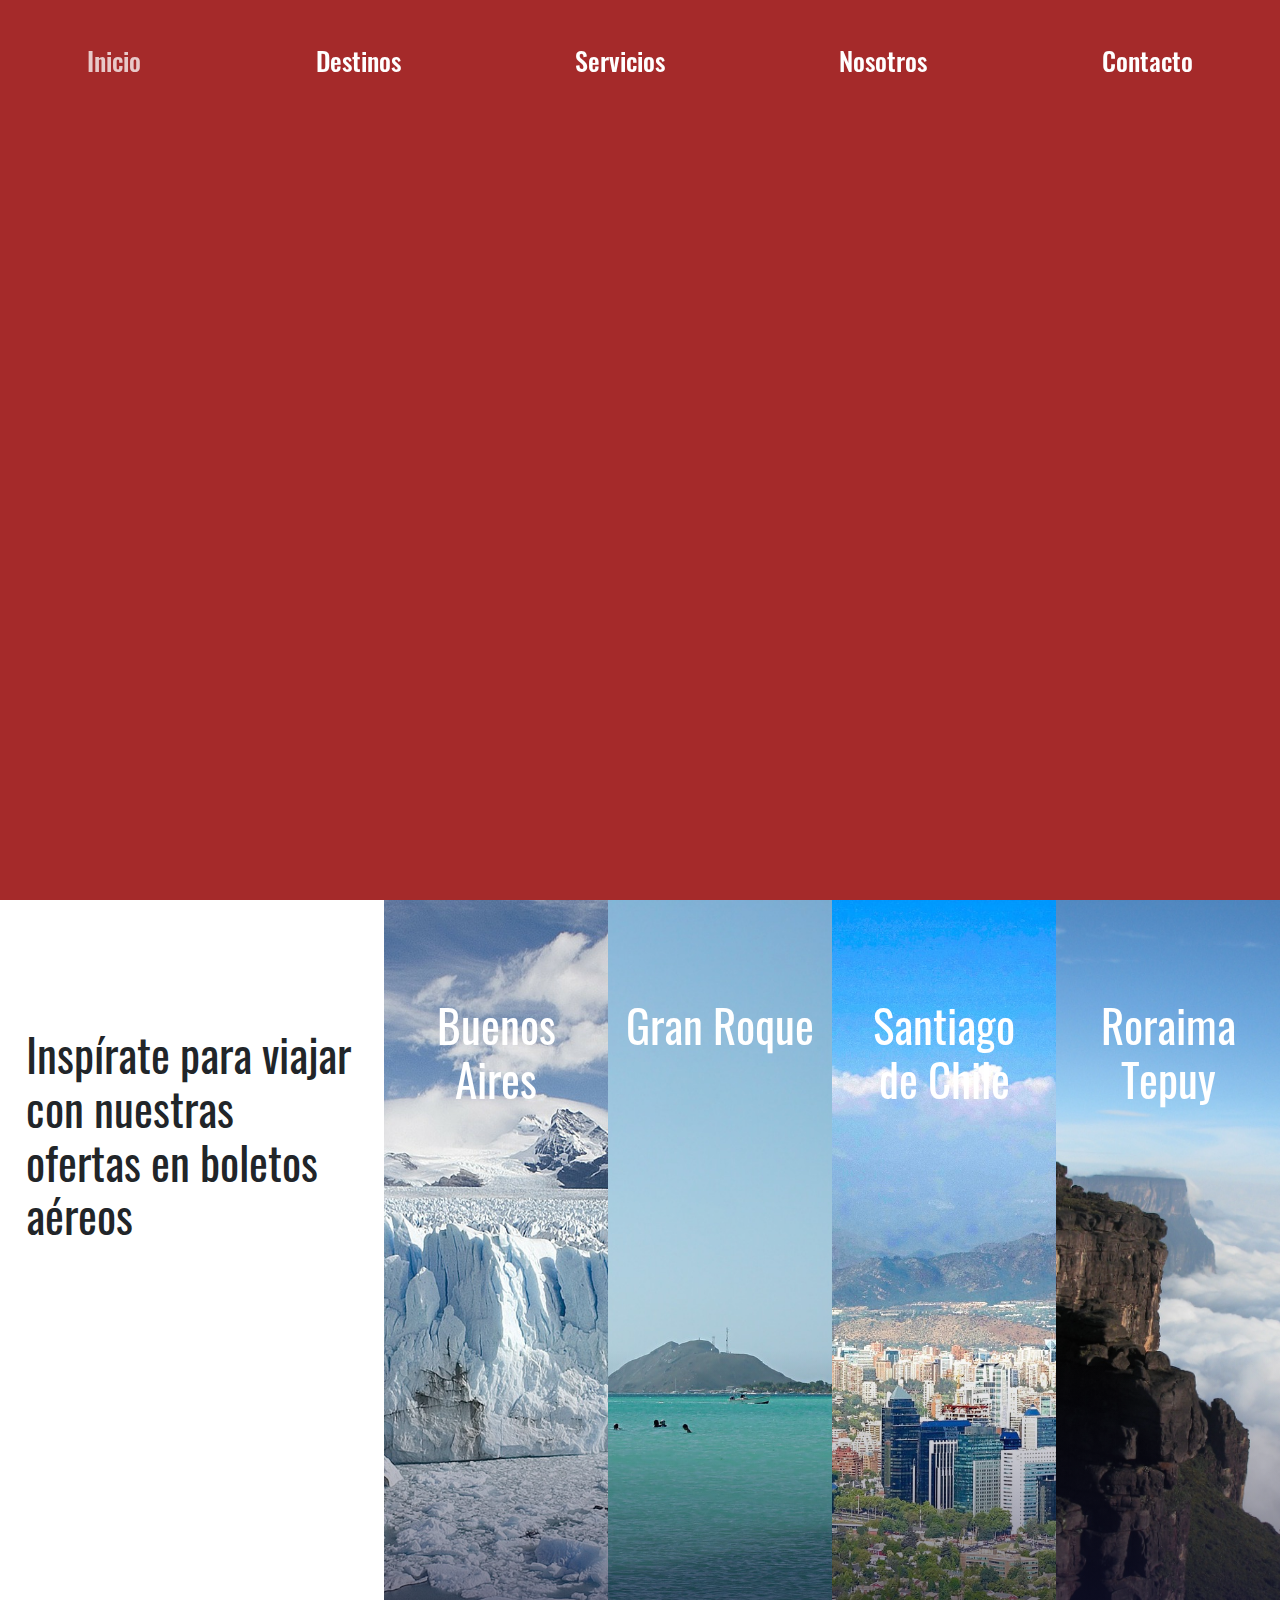
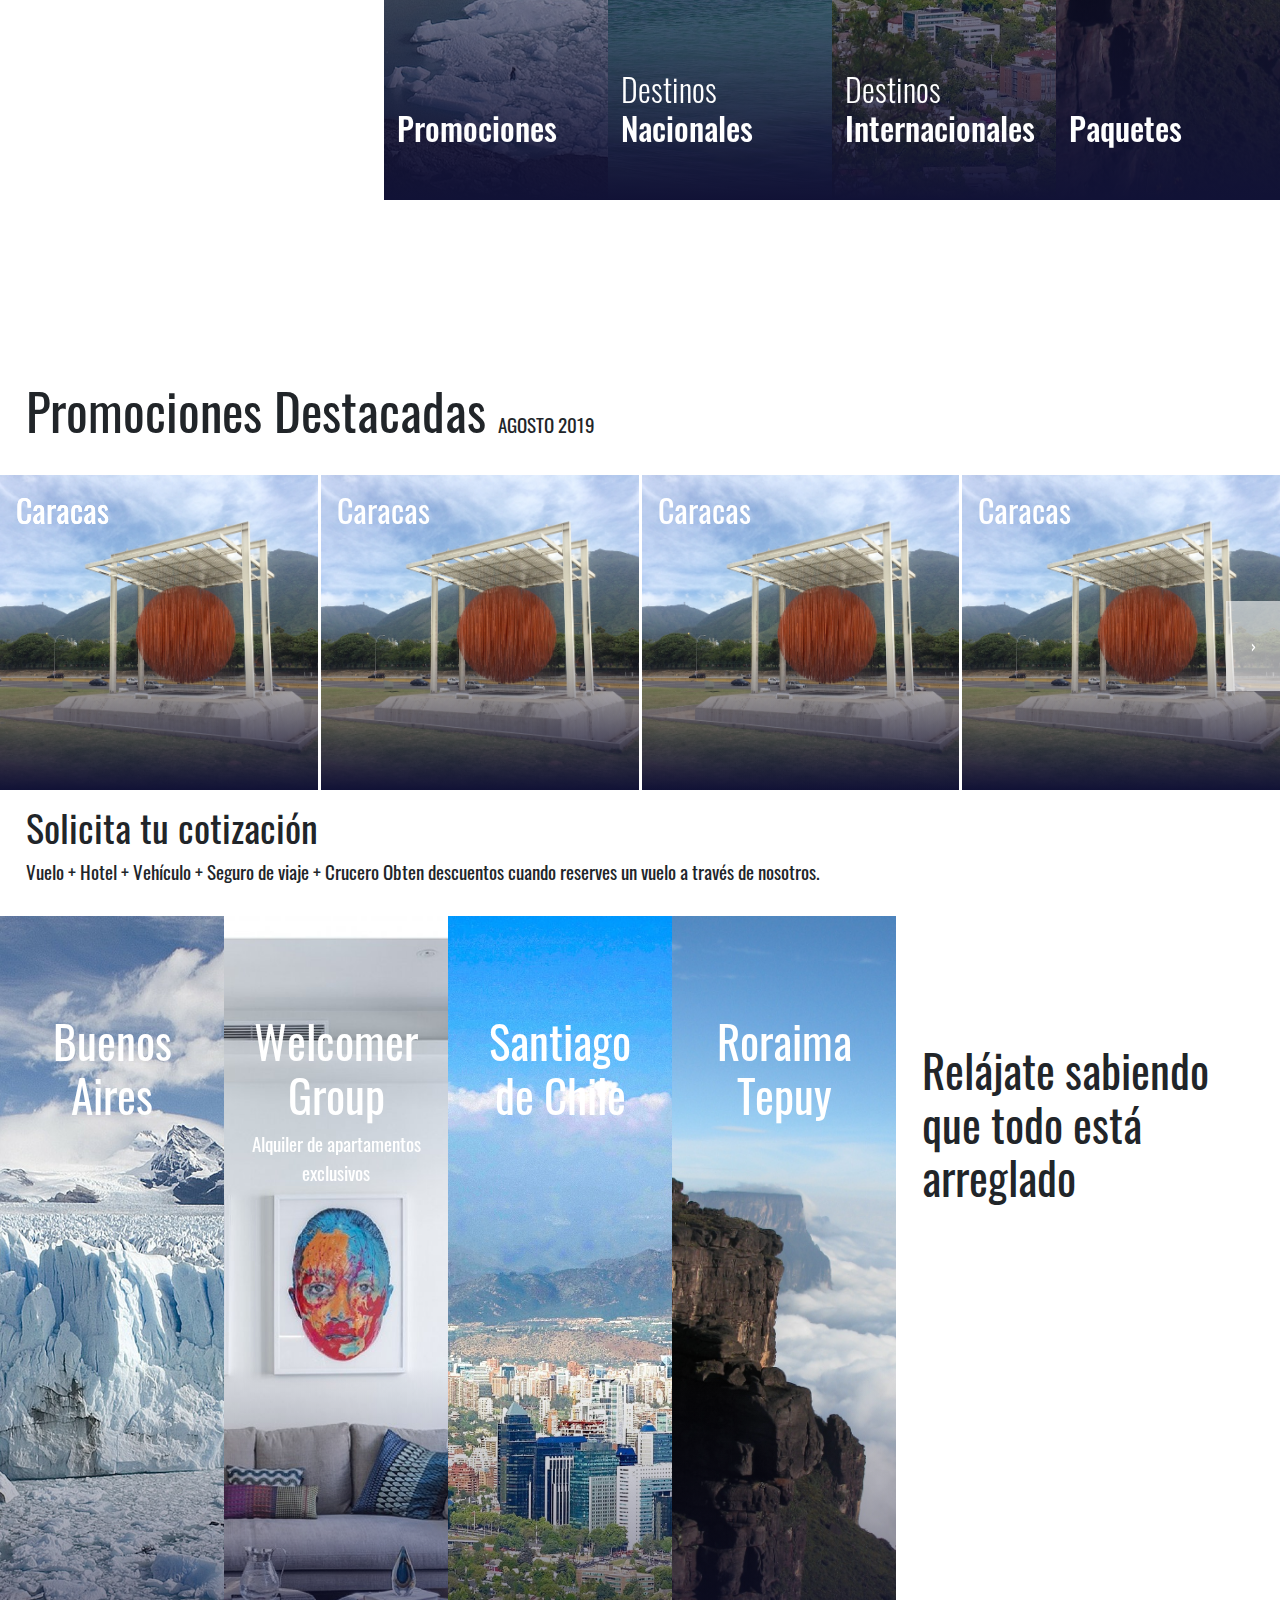
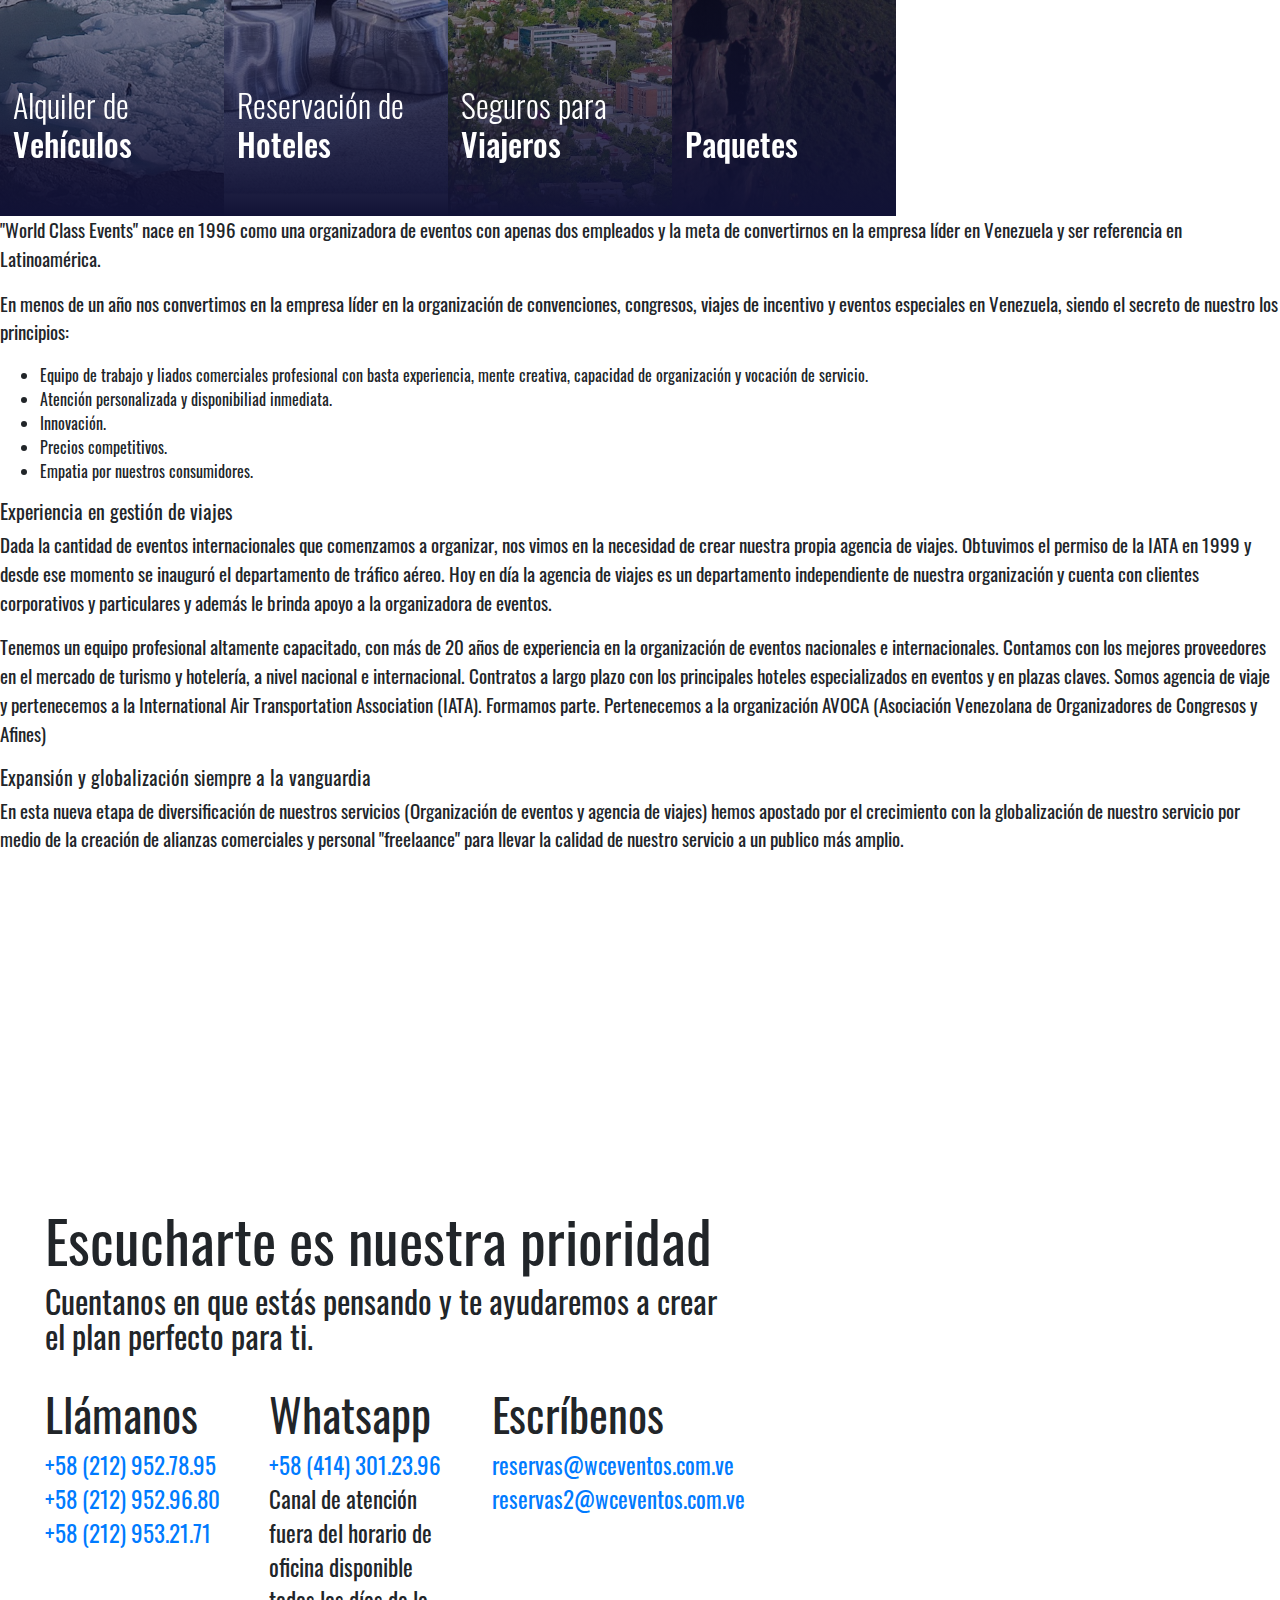
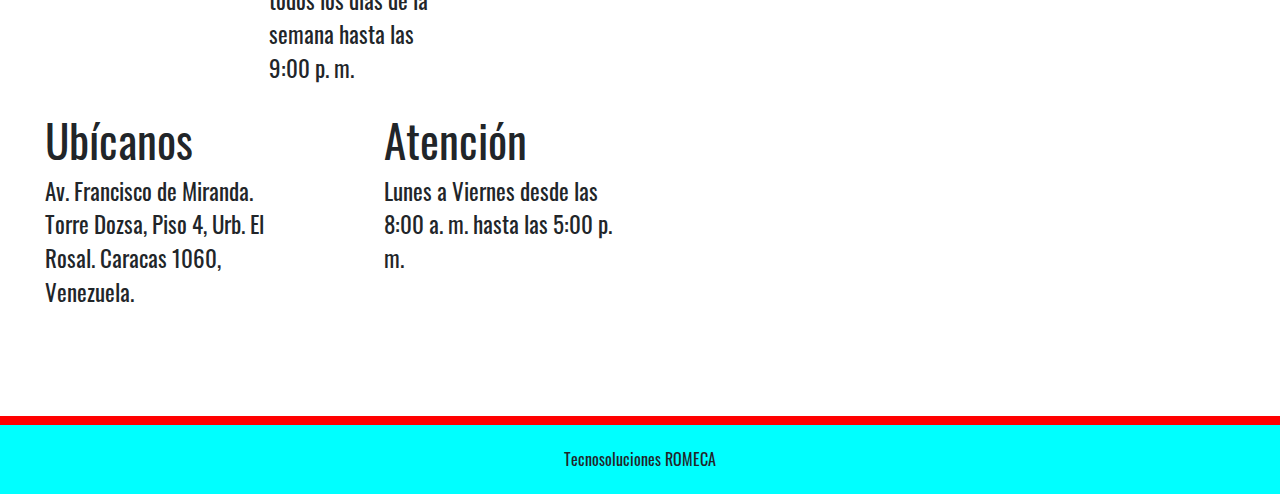
<file: index.html>
<!DOCTYPE html>
<html lang="es">

<head>
  <meta charset="utf-8">
  <meta name="viewport" content="width=device-width, initial-scale=1, shrink-to-fit=no">
  <meta http-equiv="x-ua-compatible" content="ie=edge">
  <title>.: World Class Events :.</title>
  <!-- Font Awesome -->
  <link rel="stylesheet" href="https://use.fontawesome.com/releases/v5.8.2/css/all.css">
  <!-- Bootstrap core CSS -->
  <link href="css/bootstrap.min.css" rel="stylesheet">
  <!-- Material Design Bootstrap -->
  <link href="css/mdb.min.css" rel="stylesheet">

  <link rel="stylesheet" href="css/owl.carousel.min.css">
  <link rel="stylesheet" href="css/owl.theme.default.min.css">
  <!-- Your custom styles (optional) -->
  <link href="css/style.css" rel="stylesheet">

  <meta http-equiv="Expires" content="0">

  <meta http-equiv="Last-Modified" content="0">

  <meta http-equiv="Cache-Control" content="no-cache, mustrevalidate">

  <meta http-equiv="Pragma" content="no-cache">

</head>

<body id="pagina">

    <nav id="mainNav">
        <ul class="nav justify-content-around" id="primnav">
            <li class="nav-item wc">
                <a class="nav-link js-scroll-trigger" href="#inicio"><span>Inicio</span></a>
              </li>
            <li class="nav-item">
              <a class="nav-link js-scroll-trigger" href="#destinos"><span>Destinos</span></a>
              </li>
            <li class="nav-item">
                <a class="nav-link js-scroll-trigger" href="#servicios"><span>Servicios</span></a>
              </li>
            <li class="nav-item">
              <a class="nav-link js-scroll-trigger b-nosotros nav-us" href="#nosotros"><span>Nosotros</span></a>
              </li>
            <li class="nav-item">
              <a class="nav-link js-scroll-trigger" href="#contacto"><span>Contacto</span></a>
              </li>
              <li class="nav-item" style="display: none; visibility: hidden">
                <a class="nav-link navowl js-scroll-trigger" href="#d-destinos" style="display: none; visibility: hidden"></a>
              </li>
          </ul>
      </nav>
      <ul class="nav seccion-owl" id="secnav">
          <li class="nav-item">
              <a class="nav-link navpromo"><span>Promociones</span></a>
            </li>
          <li class="nav-item">
            <a class="nav-link navnac"><span>Nacional</span></a>
            </li>
          <li class="nav-item">
            <a class="nav-link navinter"><span>Internacional</span></a>
            </li>
          <li class="nav-item">
            <a class="nav-link navpaq"><span>Paquetes</span></a>
            </li>
        </ul>
  
        <ul class="nav seccion-us" id="secnav">
            <li class="nav-item">
                <a class="nav-link navpromo"><span>Somos</span></a>
              </li>
            <li class="nav-item">
              <a class="nav-link navnac"><span>Agencia de Viajes</span></a>
              </li>
            <li class="nav-item">
              <a class="nav-link navinter"><span>Agencia de Eventos</span></a>
              </li>
            <li class="nav-item">
              <a class="nav-link navpaq"><span>Consejos de viaje</span></a>
              </li>
          </ul>

  <section id="inicio">

    </section>

  <section id="destinos" class="filtro">

    <div class="s-intro">
        <h1>Inspírate para viajar con nuestras ofertas en boletos aéreos</h1>
      </div>
    
    <div class="s-promo s-filtro">

        <a class="js-scroll-trigger s-navpromo" href="#d-destinos"></a>

        <div class="t-f-detalles">
            <p class="pcpal">¡RECOMENDACIONES PARA TI!<p>
            <p>Descubre nuevos horizontes con las mejores tarifas en boletos aéreos</p>
          </div>

      <div class="t-filtro">
        <h1><span>Promociones</span></h1>
      </div>

        <div id="s-carousel" class="carousel slide carousel-fade" data-ride="carousel" data-pause="false" data-interval="10000">

            <div class="carousel-inner">
  
              <div class="carousel-item active">
                  <div class="t-item animated fadeInDown delay-2s">
                      <h1><span>Buenos Aires</span></h1>
                    </div>
                <div class="imagen" style="background-image: url(img/promociones/argentina.jpg)"></div>
                </div>
  
              <div class="carousel-item">
                  <div class="t-item animated fadeInDown delay-2s">
                      <h1><span>Miami</span></h1>
                    </div>
                <div class="imagen" style="background-image: url(img/promociones/miami.jpg)"></div>
                </div>
  
                <div class="carousel-item">
                    <div class="t-item animated fadeInDown delay-2s">
                        <h1><span>Medellín</span></h1>
                      </div>
                  <div class="imagen" style="background-image: url(img/promociones/barranquilla.jpg)"></div>
                  </div>
  
              </div>
            </div>

      </div>

    <div class="s-nacional s-filtro">

        <a class="js-scroll-trigger s-navnac" href="#d-destinos"></a>

        <div class="t-f-detalles">
            <p class="pcpal">¡DESCUBRE Y EXPLORA VENEZUELA!<p>
            <p></p>
          </div>

        <div class="t-filtro">
            <h1>Destinos <span>Nacionales</span></h1>
          </div>

        <div id="s-carousel" class="carousel slide carousel-fade" data-ride="carousel" data-pause="false" data-interval="10000">
            <div class="carousel-inner">
              <div class="carousel-item active">
                  <div class="t-item animated fadeInDown delay-2s">
                      <h1><span>Gran Roque</span></h1>
                    </div>
                  <div class="imagen" style="background-image: url(img/destinonacional/granroque.jpg)"></div>
              </div>
              <div class="carousel-item">
                  <div class="t-item animated fadeInDown delay-2s">
                      <h1><span>Mérida</span></h1>
                    </div>
                  <div class="imagen" style="background-image: url(img/destinonacional/merida.jpg)"></div>
              </div>
              <div class="carousel-item">
                  <div class="t-item animated fadeInDown delay-2s">
                      <h1><span>Maracaibo</span></h1>
                    </div>
                  <div class="imagen" style="background-image: url(img/destinonacional/maracaibo.jpg)"></div>
              </div>
            </div>
          </div>

      </div>

    <div class="s-internacional s-filtro">

        <a class="js-scroll-trigger s-navinter" href="#d-destinos"></a>

        <div class="t-f-detalles">
            <p class="pcpal">¡VUELA A TODOS LOS DESTINOS!<p>
            <p>Selección de los destinos más populares al mejor precio.</p>
          </div>

        <div class="t-filtro">
            <h1>Destinos <span>Internacionales</span></h1>
          </div>

        <div id="s-carousel" class="carousel slide carousel-fade" data-ride="carousel" data-pause="false" data-interval="10000">
            <div class="carousel-inner">
              <div class="carousel-item active">
                  <div class="t-item animated fadeInDown delay-2s">
                      <h1><span>Santiago de Chile</span></h1>
                    </div>
                  <div class="imagen" style="background-image: url(img/destinointernacional/santiagodechile.jpg)"></div>
              </div>
              <div class="carousel-item">
                  <div class="t-item animated fadeInDown delay-2s">
                      <h1><span>Lisboa<span></h1>
                    </div>
                  <div class="imagen" style="background-image: url(img/destinointernacional/lisboa.jpg)"></div>
              </div>
              <div class="carousel-item">
                  <div class="t-item animated fadeInDown delay-2s">
                      <h1><span>Lima</span></h1>
                    </div>
                  <div class="imagen" style="background-image: url(img/destinointernacional/lima.jpg)"></div>
              </div>
            </div>
          </div>

      </div>

    <div class="s-paquete s-filtro">

        <a class="js-scroll-trigger s-navpaq" href="#d-destinos"></a>

        <div class="t-f-detalles">
            <p class="pcpal">¡TODO PERO TODO INCLUIDO!<p>
            <p>Paquetes al mejor precio.</p>
          </div>

        <div class="t-filtro">
            <h1><span>Paquetes</span></h1>
          </div>

        <div id="s-carousel" class="carousel slide carousel-fade" data-ride="carousel" data-pause="false" data-interval="10000">
            <div class="carousel-inner">
              <div class="carousel-item active">
                  <div class="t-item animated fadeInDown delay-2s">
                      <h1><span>Roraima Tepuy</span></h1>
                    </div>
                  <div class="imagen" style="background-image: url(img/paquetes/roraima.jpg)"></div>
              </div>
              <div class="carousel-item">
                  <div class="t-item animated fadeInDown delay-2s">
                      <h1><span>Experiencia RAFTING</span></h1>
                    </div>
                  <div class="imagen" style="background-image: url(img/paquetes/rafting.jpg)"></div>
              </div>
              <div class="carousel-item">
                  <div class="t-item animated fadeInDown delay-2s">
                      <h1><span>Margarita Romántica</span></h1>
                    </div>
                  <div class="imagen" style="background-image: url(img/paquetes/margaritaromantica.jpg)"></div>
            </div>
          </div>
      </div>

    </div>

  </section>

  <div class="d-block d-lg-none">
      <h3>Solicita tu cotización</h3>
        <p>Vuelo + Hotel + Vehículo + Seguro de viaje + Crucero Obten descuentos cuando reserves un vuelo a través de nosotros.</p>
    </div>

  <section id="d-destinos">

      <div class="owl-intro">
          <h1>Promociones Destacadas <span>AGOSTO 2019</span></h1>
        </div>

        <div class="owl-carousel" id="owl-nacional">
            <div>
               <div class="tarjeta">                 
                 <div class="tarjeta-titulo"><h1>Caracas</h1></div>
                       <div class="tarjeta-titulo"><h1>Caracas</h1></div>
                       <div class="imagen" style="background-image: url(img/destinonacional/caracas.jpg)"></div>
                   </div>
               </div>
       
             <div>
                 <div class="tarjeta">
                   <div class="tarjeta-titulo"><h1>Caracas</h1></div>
                         <div class="imagen" style="background-image: url(img/destinonacional/caracas.jpg)"></div>
                   </div>
               </div>
       
               <div>
                   <div class="tarjeta">                 
                     <div class="tarjeta-titulo"><h1>Caracas</h1></div>
                           <div class="imagen" style="background-image: url(img/destinonacional/caracas.jpg)"></div>
                       </div>
                   </div>
           
                 <div>
                     <div class="tarjeta">                 
                       <div class="tarjeta-titulo"><h1>Caracas</h1></div>
                             <div class="imagen" style="background-image: url(img/destinonacional/caracas.jpg)"></div>
                       </div>
                   </div>
       
                   <div>
                       <div class="tarjeta">                 
                         <div class="tarjeta-titulo"><h1>Caracas</h1></div>
                               <div class="imagen" style="background-image: url(img/destinonacional/caracas.jpg)"></div>
                         </div>
                     </div>
       
                 </div>

      <div class="publicidad s-intro d-none d-lg-block">
        <h3>Solicita tu cotización</h3>
          <p>Vuelo + Hotel + Vehículo + Seguro de viaje + Crucero Obten descuentos cuando reserves un vuelo a través de nosotros.</p>
      </div>

  </section>

  <section id="servicios" class="filtro">

      <div class="s-intro d-block d-lg-none">
          <h1>Relájate sabiendo que todo está arreglado</h1>
        </div>
      
      <div class="s-vehiculo s-filtro">
  
          <a class="js-scroll-trigger s-navpromo" href="#d-destinos"></a>
  
          <div class="t-f-detalles">
              <p class="pcpal">¡No esperes hasta aterrizar para encontrar tu medio de transporte!<p>
              <p>Te ofrecemos la mayor variedad de vehículos y planes de alquiler ajustados a tus necesidades y con las empresas más confiables de todo el mundo.</p>
            </div>
  
        <div class="t-filtro">
          <h1>Alquiler de <span>Vehículos</span></h1>
        </div>
  
          <div id="s-carousel" class="carousel slide carousel-fade" data-ride="carousel" data-pause="false" data-interval="10000">
  
              <div class="carousel-inner">
    
                <div class="carousel-item active">
                    <div class="t-item animated fadeInDown delay-2s">
                        <h1><span>Buenos Aires</span></h1>
                      </div>
                  <div class="imagen" style="background-image: url(img/promociones/argentina.jpg)"></div>
                  </div>
    
                <div class="carousel-item">
                    <div class="t-item animated fadeInDown delay-2s">
                        <h1><span>Miami</span></h1>
                      </div>
                  <div class="imagen" style="background-image: url(img/promociones/miami.jpg)"></div>
                  </div>
    
                  <div class="carousel-item">
                      <div class="t-item animated fadeInDown delay-2s">
                          <h1><span>Medellín</span></h1>
                        </div>
                    <div class="imagen" style="background-image: url(img/promociones/barranquilla.jpg)"></div>
                    </div>
    
                </div>
              </div>
  
        </div>
  
      <div class="s-hotel s-filtro">
  
          <a class="js-scroll-trigger s-navhotel" href="#d-destinos"></a>
  
          <div class="t-f-detalles">
              <p class="pcpal">¡Ahorra tiempo y dinero en tu reserva de hotel!</p>
              <p>Contamos con una amplia red de proveedores de hoteles de todo el mundo para encontrarte las mejores tarifas.</p>
            </div>
  
          <div class="t-filtro">
              <h1>Reservación de <span>Hoteles</span></h1>
            </div>
  
          <div id="s-carousel" class="carousel slide carousel-fade" data-ride="carousel" data-pause="false" data-interval="10000">
              <div class="carousel-inner">
                <div class="carousel-item active">
                    <div class="t-item animated fadeInDown delay-2s">
                        <h1><span>Welcomer Group</span></h1>
                        <p>Alquiler de apartamentos exclusivos</p>
                      </div>
                    <div class="imagen" style="background-image: url(img/hotel/welcomergroup.jpg)"></div>
                </div>
                <div class="carousel-item">
                    <div class="t-item animated fadeInDown delay-2s">
                        <h1><span>Mariott</span></h1>
                        <p>Alquiler de apartamentos exclusivos</p>
                      </div>
                    <div class="imagen" style="background-image: url(img/hotel/welcomergroup.jpg)"></div>
                </div>
                <div class="carousel-item">
                    <div class="t-item animated fadeInDown delay-2s">
                        <h1><span>Welcomer Group</span></h1>
                        <p>Alquiler de apartamentos exclusivos</p>
                      </div>
                    <div class="imagen" style="background-image: url(img/destinonacional/maracaibo.jpg)"></div>
                </div>
              </div>
            </div>
  
        </div>
  
      <div class="s-seguro s-filtro">
  
          <a class="js-scroll-trigger s-navseguro" href="#d-destinos"></a>
  
          <div class="t-f-detalles">
              <p class="pcpal">¡Viaja tranquilo y seguro!</p>
              <p>Adquiere una de nuestras póliza multiasisitenciales con cobertura internacional y no dejes que ningún imprevisto afecte tu viaje.</p>
            </div>
  
          <div class="t-filtro">
              <h1>Seguros para <span>Viajeros</span></h1>
            </div>
  
          <div id="s-carousel" class="carousel slide carousel-fade" data-ride="carousel" data-pause="false" data-interval="10000">
              <div class="carousel-inner">
                <div class="carousel-item active">
                    <div class="t-item animated fadeInDown delay-2s">
                        <h1><span>Santiago de Chile</span></h1>
                      </div>
                    <div class="imagen" style="background-image: url(img/destinointernacional/santiagodechile.jpg)"></div>
                </div>
                <div class="carousel-item">
                    <div class="t-item animated fadeInDown delay-2s">
                        <h1><span>Lisboa<span></h1>
                      </div>
                    <div class="imagen" style="background-image: url(img/destinointernacional/lisboa.jpg)"></div>
                </div>
                <div class="carousel-item">
                    <div class="t-item animated fadeInDown delay-2s">
                        <h1><span>Lima</span></h1>
                      </div>
                    <div class="imagen" style="background-image: url(img/destinointernacional/lima.jpg)"></div>
                </div>
              </div>
            </div>
  
        </div>
  
      <div class="s-seguro s-filtro">
  
          <a class="js-scroll-trigger s-navseguro" href="#d-destinos"></a>
  
          <div class="t-f-detalles">
              <p class="pcpal">¡Embarcate en unas vacaciones inolvidables!</p>
              <p>Disfruta de nuestras ofertas y promociones todo incluido en destinos de cruceros ofrecidas por las más seguras y prestigiosas compañías marítimas alrededor del mundo.</p>
            </div>
  
          <div class="t-filtro">
              <h1><span>Paquetes</span></h1>
            </div>
  
          <div id="s-carousel" class="carousel slide carousel-fade" data-ride="carousel" data-pause="false" data-interval="10000">
              <div class="carousel-inner">
                <div class="carousel-item active">
                    <div class="t-item animated fadeInDown delay-2s">
                        <h1><span>Roraima Tepuy</span></h1>
                      </div>
                    <div class="imagen" style="background-image: url(img/paquetes/roraima.jpg)"></div>
                </div>
                <div class="carousel-item">
                    <div class="t-item animated fadeInDown delay-2s">
                        <h1><span>Experiencia RAFTING</span></h1>
                      </div>
                    <div class="imagen" style="background-image: url(img/paquetes/rafting.jpg)"></div>
                </div>
                <div class="carousel-item">
                    <div class="t-item animated fadeInDown delay-2s">
                        <h1><span>Margarita Romántica</span></h1>
                      </div>
                    <div class="imagen" style="background-image: url(img/paquetes/margaritaromantica.jpg)"></div>
              </div>
            </div>
        </div>
  
      </div>

      <div class="s-intro d-none d-lg-block">
          <h1>Relájate sabiendo que todo está arreglado</h1>
        </div>
  
    </section>

  <section id="nosotros">

      <p>"World Class Events" nace en 1996 como una organizadora de eventos con apenas dos empleados y la meta de convertirnos en la empresa líder en Venezuela y ser referencia en Latinoamérica.</p>

      <p>En menos de un año nos convertimos en la empresa líder en la organización de convenciones, congresos, viajes de incentivo y eventos especiales en Venezuela, siendo el secreto de nuestro los principios:</p>

      <ul>
        <li>Equipo de trabajo y liados comerciales profesional con basta experiencia, mente creativa, capacidad de organización y vocación de servicio.</li>
        <li>Atención personalizada y disponibiliad inmediata.</li>
        <li>Innovación.</li>
        <li>Precios competitivos.</li>
        <li>Empatia por nuestros consumidores.</li>
      </ul>

      <h5>Experiencia en gestión de viajes</h5>

      <p>Dada la cantidad de eventos internacionales que comenzamos a organizar, nos vimos en la necesidad de crear nuestra propia agencia de viajes. Obtuvimos el permiso de la IATA en 1999 y desde ese momento se inauguró el departamento de tráfico aéreo. Hoy en día la agencia de viajes es un departamento independiente de nuestra organización y cuenta con clientes corporativos y particulares y además le brinda apoyo a la organizadora de eventos.</p>

      <p>Tenemos un equipo profesional altamente capacitado, con más de 20 años de experiencia en la organización de eventos nacionales e internacionales. Contamos con los mejores proveedores en el mercado de turismo y hotelería, a nivel nacional e internacional. Contratos a largo plazo con los principales hoteles especializados en eventos y en plazas claves. Somos agencia de viaje y pertenecemos a la International Air Transportation Association (IATA). Formamos parte. Pertenecemos a la organización AVOCA (Asociación Venezolana de Organizadores de Congresos y Afines)</p>

      <h5>Expansión y globalización siempre a la vanguardia</h5>

      <p>En esta nueva etapa de diversificación de nuestros servicios (Organización de eventos y agencia de viajes) hemos apostado por el crecimiento con la globalización de nuestro servicio por medio de la creación de alianzas comerciales y personal "freelaance" para llevar la calidad de nuestro servicio a un publico más amplio.</p>

  </section>

  <section id="contacto">

        <div class="datos">

            <div class="datos-intro">
                <h1>Escucharte es nuestra prioridad</h1>
                <p>Cuentanos en que estás pensando y te ayudaremos a crear el plan perfecto para ti.</p>
            </div>

              <div class="datos-item">
                <h3>Llámanos</h3>
                <p><a href="tel:+582129527895">+58 (212) 952.78.95</a></p>
                <p><a href="tel:+582129529680">+58 (212) 952.96.80</a></p>
                <p><a href="tel:+582129532171">+58 (212) 953.21.71</a></p>
              </div>
              <div class="datos-item">
                  <h3>Whatsapp</h3>
                  <p><a href="http://whatsapp.wceventos.com.ve" target="blank">+58 (414) 301.23.96</a></p>
                  <p>Canal de atención fuera del horario de oficina disponible todos los días de la semana hasta las 9:00 p. m.</p>
                </div>
              <div class="datos-item mail">
                <h3>Escríbenos</h3>
                <p><a href="mailto: reservas@wceventos.com.ve">reservas@wceventos.com.ve</a></p>
                <p><a href="mailto: reservas2@wceventos.com.ve">reservas2@wceventos.com.ve</a></p>
              </div>
              <div class="datos-item mitad">
                <h3>Ubícanos</h3>
                <p>Av. Francisco de Miranda. Torre Dozsa, Piso 4, Urb. El Rosal. Caracas 1060, Venezuela.</div>
              <div class="datos-item mitad">
                <h3>Atención</h3>
                <p>Lunes a Viernes desde las 8:00 a. m. hasta las 5:00 p. m.</p>
              </div>

        </div>

        <div class="mapa">
            <iframe src="https://www.google.com/maps/embed?pb=!1m18!1m12!1m3!1d3923.128578102265!2d-66.86787428568486!3d10.490528967275324!2m3!1f0!2f0!3f0!3m2!1i1024!2i768!4f13.1!3m3!1m2!1s0x8c2a58fce5047e0f%3A0xf30a4cbbf47f4f74!2sTorre+Dozsa%2C+Avenida+Francisco+de+Miranda%2C+Caracas+1060%2C+Miranda!5e0!3m2!1ses!2sve!4v1565102464265!5m2!1ses!2sve" width="100%" height="100%" frameborder="0" style="border:0" allowfullscreen></iframe>
        </div>

        <div class="credito">
          <a>Tecnosoluciones ROMECA</a>
        </div>
    </section>

  <!-- SCRIPTS -->
  <!-- JQuery -->
  <script type="text/javascript" src="js/jquery-3.4.1.min.js"></script>
  <!-- Bootstrap tooltips -->
  <script type="text/javascript" src="js/popper.min.js"></script>
  <!-- Bootstrap core JavaScript -->
  <script type="text/javascript" src="js/bootstrap.min.js"></script>
  <!-- MDB core JavaScript -->
  <script type="text/javascript" src="js/mdb.min.js"></script>

  <script src="js/owl.carousel.min.js"></script>

  <script type="text/javascript" src="js/worldclass.js"></script>


</body>

</html>
</file>
<file: css/style.css>
@font-face {
    font-family: Oswald-Bold;
    src: url(../font/Oswald/Oswald-Bold.ttf);
    }

    @font-face {
    font-family: Oswald-ExtraLight;
    src: url(../font/Oswald/Oswald-ExtraLight.ttf);
    }

    @font-face {
    font-family: Oswald-Light;
    src: url(../font/Oswald/Oswald-Light.ttf);
    }

    @font-face {
    font-family: Oswald-Medium;
    src: url(../font/Oswald/Oswald-Medium.ttf);
    }

    @font-face {
    font-family: Oswald-Regular;
    src: url(../font/Oswald/Oswald-Regular.ttf);
    }

    @font-face {
    font-family: Oswald-SemiBold;
    src: url(../font/Oswald/Oswald-SemiBold.ttf);
    }

    @font-face {
    font-family: Oswald-VariableFont__wght;
    src: url(../font/Oswald/Oswald-VariableFont_wght.ttf);
    }

    body {
        overflow-x:hidden;
        overflow-y:auto;
        font-family: Oswald-Regular
        }

    #inicio {
        height: 100vh;
        width: 100%;
        background-color: brown
        }

    #mainNav {
        position: fixed;
        top: unset;
        bottom: 0;
        width: 100vw;
        height: auto;
        font-family: Oswald-Medium;
        background-color: transparent;
        z-index: 1028;
        padding: 0;
        -webkit-transition: all .5s;
        transition: all .5s;
        }
    
    #mainNav span {
        font-size: 2vw
        }

    #mainNav.nav-cambio span {
        font-size: 1.5vw
        }
        
    #mainNav.nav-cambio {
        background-color: blue;
        padding: .75rem 0 0 0
        }

    #mainNav .nav-link {
        position: relative;
        color: #ffffff;
        -webkit-transition: all 1s;
        transition: all 1s;
        padding: .5vh 1vw;
        }
                      
    #mainNav .nav-link:hover,.nav-link.active {
        color: #ffffff;
        opacity: .75;
        -webkit-transition: all .4s ease-out;
        -moz-transition: all .4s ease-out;
        -ms-transition: all .4s ease-out;
        -o-transition: all .4s ease-out;
        transition: all .4s ease-out;
        }
                
    #mainNav .nav-link:before {
        content: "";
        position: absolute;
        width: 100%;
        height: 2px;
        top: 0;
        bottom: unset;
        left: 0;
        background: #ffffff;
        visibility: hidden;
        -webkit-transform: scaleX(0);
        -moz-transform: scaleX(0);
        -ms-transform: scaleX(0);
        -o-transform: scaleX(0);
        transform: scaleX(0);
        -webkit-transition: all 0.4s ease-in-out 0s;
        -moz-transition: all 0.4s ease-in-out 0s;
        -ms-transition: all 0.4s ease-in-out 0s;
        -o-transition: all 0.4s ease-in-out 0s;
        transition: all 0.4s ease-in-out 0s;
        }
                
    #mainNav .nav-link:hover:before, .nav-link.active:before {
        visibility: visible;
        -webkit-transform: scaleX(1);
        -moz-transform: scaleX(1);
        -ms-transform: scaleX(1);
        -o-transform: scaleX(1);
        transform: scaleX(1);
        }

    #secnav {
        position: fixed;
        width: 100%;
        top: -10vh;
        background-color: #4074b5;
        color: #ffffff;
        padding-right: 5vw;
        transition: all 1s cubic-bezier(.5, -0.005, 0.2, 1) !important;
        -webkit-transition: all 1s cubic-bezier(.5, -0.005, 0.2, 1) !important;
        -moz-transition: all 1s cubic-bezier(.5, -0.005, 0.2, 1) !important;
        z-index: 1000;
        opacity:0
        }
    
    #secnav .nav-link {
        padding: .5vh 1vw
        }
    
    #secnav a {
        color: #ffffff;
        font-size: 1.25vw
        }

    .mostrar {
        top: 5vh !important;
        opacity: 1 !important
       }

    .filtro {
        position: relative;
        height: auto;
        width: 100%;
        }

    .imagen{
        position: absolute;
        width: 100%;
        height: 100%;
        top:0;
        left: 0;
        background-position: center;
        -ms-background-size: cover;
        background-size: cover;
        -webkit-transition: all 1s ease-in-out;
        transition: all 1s ease-in-out;
        -webkit-transform: translatez(0);
        -ms-transform: translatez(0);
        transform: translatez(0);
        opacity: 1;
        z-index: 1;
        }
    
    .imagen:before{
        content: '';
        bottom: 0;
        left: 0;
        -webkit-background: -webkit-linear-gradient(top,rgba(17,18,54,0) 0,#111236 100%);
        -moz-background: linear-gradient(180deg,rgba(17,18,54,0) 0,#111236 100%);
        -ms-background: linear-gradient(180deg,rgba(17,18,54,0) 0,#111236 100%);
        background: linear-gradient(180deg,rgba(17,18,54,0) 0,#111236 100%);
        display: block;
        position: absolute;
        height: 50%;
        width: 100%;
        }

    .filtro .s-intro {
        height: auto;
        width: 100%;
        float: left;
        padding: 2vw 50vw 2vw 2vw;
        -webkit-transition: all 1s ease-in-out;
        transition: all 1s ease-in-out;
        }

   .filtro .s-filtro {
        position: relative;
        height: 25vh;
        width: 50%;
        float: left;
        -webkit-transition: all 1s ease-in-out;
        transition: all 1s ease-in-out;
        }

        .s-filtro {
            background-image: -webkit-linear-gradient(left, #593dd5, #fc2b00);
            background-image: -moz-linear-gradient(left, #593dd5, #fc2b00);
            background-image: -ms-linear-gradient(left, #593dd5, #fc2b00);
            background-image: -o-linear-gradient(left, #593dd5, #fc2b00);
            background-image: linear-gradient(to right, #593dd5, #fc2b00);
            }

    .filtro .s-filtro:hover .imagen {
        transform: scale(1.1);
        cursor: pointer;
        opacity: .5;
    }

    .filtro .s-filtro .t-filtro {
        position: absolute;
        color: #ffffff;
        bottom: 1vh;
        width: 100%;
        height: auto;
        z-index: 2;
        cursor: pointer;
        }

    .s-filtro a {
        position: absolute;
        height: 100%;
        width: 100%;
        top: 0;
        left: 0;
        z-index: 3
        }

    .filtro .s-filtro .t-f-detalles  {
        position: absolute;
        color: #ffffff;
        top: 10vh;
        padding: 2vh;
        z-index: 2;
        width: 100%;
        height: auto;
        transition: all .5s ease-in-out;
        opacity: 0;
        cursor: pointer;
        }   

    .filtro .s-filtro .t-f-detalles .pcpal{
        font-size: 2vw
        }
    
    .filtro .s-filtro .t-f-detalles p{
        font-size: 1.7vw
        }

    .filtro .s-filtro .t-item {
        position: absolute;
        color: #ffffff;
        top: 1vh;
        width: 100%;
        height: auto;
        text-align: center;
        padding: 1vh 0;
        z-index: 2;
        }

    .filtro .s-filtro .t-item h1{
        font-size: 5vw;
        transition: all .5s ease-in-out
        }

    .filtro .s-filtro .t-filtro h1 {
        font-size: 4.5vw;
        font-family: Oswald-Light;
        padding-left: 1vw
        }

    .filtro .s-filtro .t-filtro h1 span {
        font-family: Oswald-Medium
        }

    #s-carousel, #s-carousel .carousel-item {
        height: 25vh;
        width: 100%
    }

    #d-destinos {
        height: auto
        }

    #d-destinos .tarjeta {
        position: relative;
        color: #fff;
        height: 35vh;
        overflow: hidden;
        box-sizing: border-box;
        -webkit-transition: all 1s ease-in-out;
        transition: all 1s ease-in-out;
        cursor: pointer;
        opacity:1;
        transition: all .5s ease-in-out
        }

    #d-destinos .tarjeta .tarjeta-titulo:before{
        content: "";
        position: absolute;
        width: 100%;
        height: 2px;
        top: unset;
        bottom: 0;
        left: 0;
        background: #ffffff;
        visibility: hidden;
        -webkit-transform: scaleX(0);
        -moz-transform: scaleX(0);
        -ms-transform: scaleX(0);
        -o-transform: scaleX(0);
        transform: scaleX(0);
        -webkit-transition: all 0.4s ease-in-out 0s;
        -moz-transition: all 0.4s ease-in-out 0s;
        -ms-transition: all 0.4s ease-in-out 0s;
        -o-transition: all 0.4s ease-in-out 0s;
        transition: all 0.4s ease-in-out 0s;
        }

        #d-destinos .tarjeta:hover .tarjeta-titulo {
            transform: scale(1.1);
        } 

        #d-destinos .tarjeta:hover .imagen{
        transform: scale(1.1);
        opacity: .5;
        }

        #d-destinos .tarjeta:hover .tarjeta-titulo:before {
        visibility: visible;
        -webkit-transform: scaleX(1);
        -moz-transform: scaleX(1);
        -ms-transform: scaleX(1);
        -o-transform: scaleX(1);
        transform: scaleX(1);
        }

    #owl-nacional .tarjeta {
        background-image: -webkit-linear-gradient(left, #593dd5, #fc2b00);
        background-image: -moz-linear-gradient(left, #593dd5, #fc2b00);
        background-image: -ms-linear-gradient(left, #593dd5, #fc2b00);
        background-image: -o-linear-gradient(left, #593dd5, #fc2b00);
        background-image: linear-gradient(to right, #593dd5, #fc2b00);
        }

    

    .owl-nav {
        position: absolute;
        width: 100%;
        height: auto;
        top: 40%;
        left:0;
        }
        
    .owl-carousel .owl-nav button.owl-next, .owl-carousel .owl-nav button.owl-prev {
        position: absolute;
        background-color: rgba(255,255,255,.6);
        height: 10vh;
        width: 6vh;
        display: table-cell;
        z-index: 10;
        opacity:1;
        transition: all .5s ease-in-out
        }
        
    .owl-carousel .owl-nav button.owl-next, .owl-carousel .owl-nav button.owl-prev span {
        color: #ffffff;
        }
        
        .owl-carousel .owl-nav button.owl-prev {
        left: 0;
        }
        
        .owl-carousel .owl-nav button.owl-next {
        right: 0;
        }
        
        .owl-carousel .owl-nav button.owl-prev.disabled, .owl-carousel .owl-nav button.owl-next.disabled {
        opacity: 0
        }
        
        .owl-carousel .owl-nav button.owl-next.disabled {
        right:-2rem
        }
        
        .owl-carousel .owl-nav button.owl-prev.disabled {
        left: -2rem
        }

        #contacto{
        position: relative;
        min-height: 100vh;
        width: 100%
        }

        #contacto .datos {
        position: relative;
        min-height: 100vh;
        width: 100%;
        padding: 2.5vh;
        float: left;
        }

        #contacto .datos .datos-intro {
        padding: 0 0 5vh 0
        }
        
        #contacto .datos .datos-intro h1{
        font-size: 4.5vw
        }

        #contacto .datos .datos-intro p{
        font-size: 2.5vw;
        line-height: 1.1;
        }

        #contacto .datos .datos-item {
        position: relative;
        height: 30vh;
        width: 50%;
        padding: 0 1vh 0 0;
        float: left
        }

        #contacto .datos .datos-item h3 {
        font-size: 5vh
        }

        #contacto .datos .datos-item p {
        font-size: 2.5vh;
        margin: 0
        }

        #contacto .mapa {
        position: relative;
        height: 100vh;
        width: 100%;
        float: left;
        }

        .credito {
            float: left;
            height: auto;
            width: 100%;
            background-color: aqua;
            border-top: 1vh solid red;
            padding: 2.5vh 0;
            text-align: center;
            z-index: 1;
            }

    #nosotros {
        position: relative;
        min-height: 100vh;
        width: 100%
    }

    .tarjeta-titulo {
        position: absolute;
        left: 1rem;
        top: 1rem;
        z-index: 2;
        transition: all .5s ease-in-out
    }

    .tarjeta-titulo h1 {
        font-size: 15vw
    }

    .owl-intro {
    height: auto;
    width: 100%;
    padding: 20vh 2vw 2vw 2vw;
    }

    .owl-intro h1 {
    font-size: 4vw
    }

    .owl-intro h1 span{
    font-size: 1.5vw
    }


    @media (max-width: 576px) {

        .filtro .s-intro h1 {
            font-size: 5vw
        }
       
        #contacto .datos .datos-item {
            height: 30vh;
            padding: 0 1vh 0 0;
            }
        
        #contacto .datos .datos-item.mail{
            height: auto;
            width: 100%;
            padding: 3vh 1vh 3vh 0;
            }

        #contacto .datos .datos-intro h1{
            font-size: 5vh
            }
    
        #contacto .datos .datos-intro p{
            font-size: 2.5vh
            }  

    }

    @media (min-width: 576px) {

        #contacto .datos .datos-item {
            width: 33%;
            padding: 0 5vh 0 0;
            }

    }


    @media (min-width: 992px) { 
        
        #mainNav {
            position: fixed;
            width: 100vw;
            top: 0;
            bottom: unset;
            height: auto;
            font-family: Oswald-Medium;
            background-color: transparent;
            z-index: 1028;
            padding: 4vh 0 4vh 0;
            -webkit-transition: all .5s;
            transition: all .5s;
            }

        #mainNav .nav-link:before {
            content: "";
            position: absolute;
            width: 100%;
            height: 2px;
            top: unset;
            bottom: 0;
            left: 0;
            background: #ffffff;
            visibility: hidden;
            -webkit-transform: scaleX(0);
            -moz-transform: scaleX(0);
            -ms-transform: scaleX(0);
            -o-transform: scaleX(0);
            transform: scaleX(0);
            -webkit-transition: all 0.4s ease-in-out 0s;
            -moz-transition: all 0.4s ease-in-out 0s;
            -ms-transition: all 0.4s ease-in-out 0s;
            -o-transition: all 0.4s ease-in-out 0s;
            transition: all 0.4s ease-in-out 0s;
            }

        #mainNav.nav-cambio {
            background-color: blue;
            padding: 0;
            }

            #secnav {
                padding-right: 2.5vw;
                }
            
            #secnav .nav-link {
                padding: 1.5vh 4vw .5vh 4vw
                }
            
            #secnav a {
                color: #ffffff;
                font-size: 1.25vw
                }
        
            .mostrar {
                top: 5vh !important;
                opacity: 1 !important
               }

            .filtro {
                height: 100vh;
                }

        .filtro .s-intro {
            height: 100vh;
            width: 30%;
            padding: 10vw 2vw
            }


        .filtro .s-intro h1 {
            font-size: 3.5vw
            }
    
       .filtro .s-filtro {
            height: 100vh;
            width: 17.5%;
            }

        .filtro .s-filtro .t-filtro {
            position: absolute;
            color: #ffffff;
            bottom: 5vh;
            width: 100%;
            height: auto;
            z-index: 2;
            }

            .filtro .s-filtro .t-item {
                position: absolute;
                color: #ffffff;
                top: 10vh;
                width: 100%;
                height: auto;
                text-align: center;
                z-index: 2;
                }
        
            .filtro .s-filtro .t-item {
                padding: 1vh 2vh;
                }

            .filtro .s-filtro .t-item h1{
                font-size: 3.5vw
                }

            .filtro .s-filtro .t-filtro h1 {
                font-size: 2.5vw;
                font-family: Oswald-Light;
                padding-left: 1vw;
                transition: all .5s ease-in-out
                }
        
            .filtro .s-filtro .t-filtro h1 span {
                font-family: Oswald-Medium
                }
        
            #s-carousel, #s-carousel .carousel-item {
                height: 25vh;
                width: 100%
            }

        #s-carousel .carousel-item {
            height: 100vh;
            width: 100%
        }

        #contacto{
            height: 100vh;
            width: 100%
        }

        #contacto .datos {
            height: 100vh;
            width: 60%;
            padding: 5vh
            }

        #contacto .datos .datos-intro {
            padding: 5vh 0 1vh 0
            }

        #contacto .datos .datos-item {
            height: auto;
            width: 50%;
            padding: 1vh 5vh 2vh 0;
            }

        #contacto .mapa {
            height: 100vh;
            width: 40%;
        }


        .filtro .s-filtro:hover .t-item h1{
            opacity: 0;
        }

        .filtro .s-filtro:hover .t-f-detalles {
            opacity: 1;
        }  

        .filtro .s-filtro:hover .t-filtro h1 {
            font-size: 5.3vh;
        }

        .tarjeta-titulo h1 {
            font-size: 2.5vw
        }

        .owl-intro h1 {
            font-size: 4vw
            }
        
            .owl-intro h1 span{
            font-size: 1.5vw
            }

        .publicidad {
            padding: 1.5vh 2vw;
        }

        .publicidad h3 {
            font-size: 3vw
        }

        p {
            font-size: 1.5vw
        }
 

     }

     @media (min-width: 1200px) {

#contacto .datos .datos-item {
    width: 33%;
}

#contacto .datos .datos-item.mitad {
    width: 50%;
    padding: 1vh 10vh 2vh 0;
}


     }
</file>
